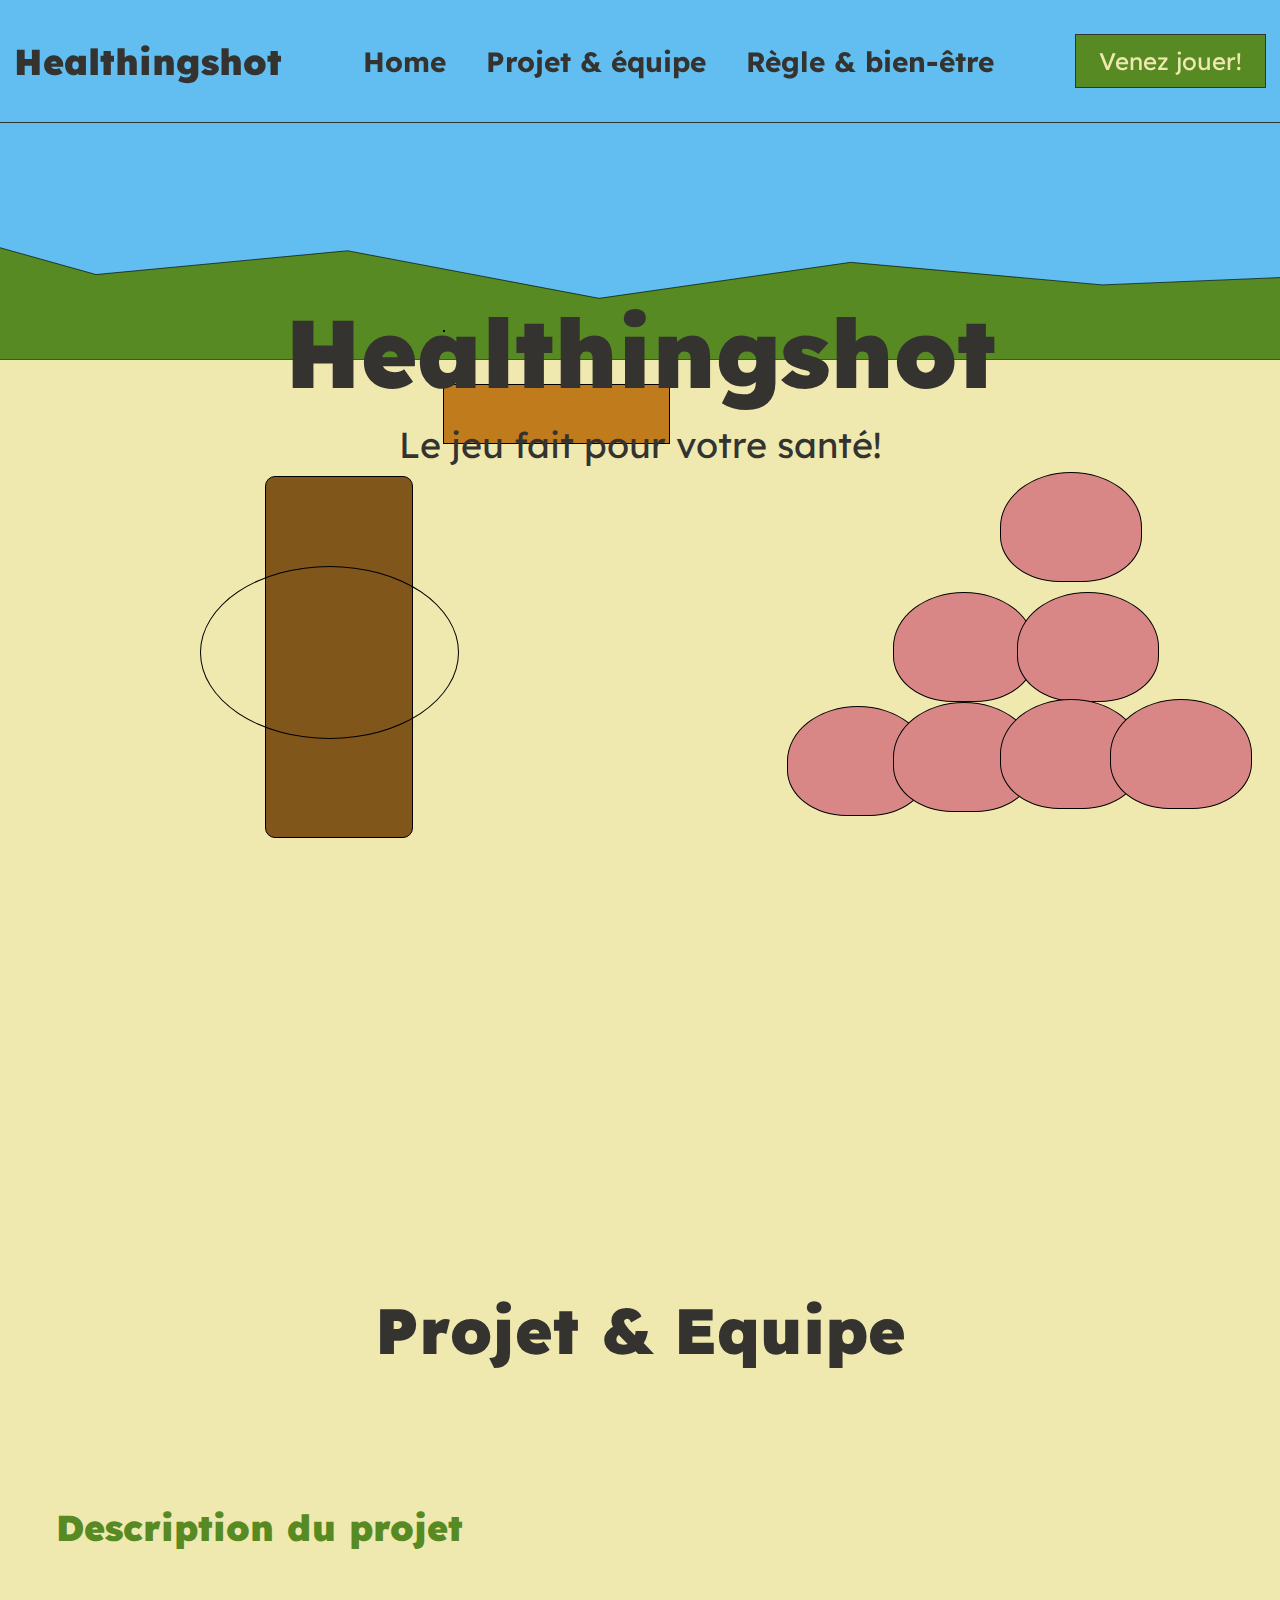
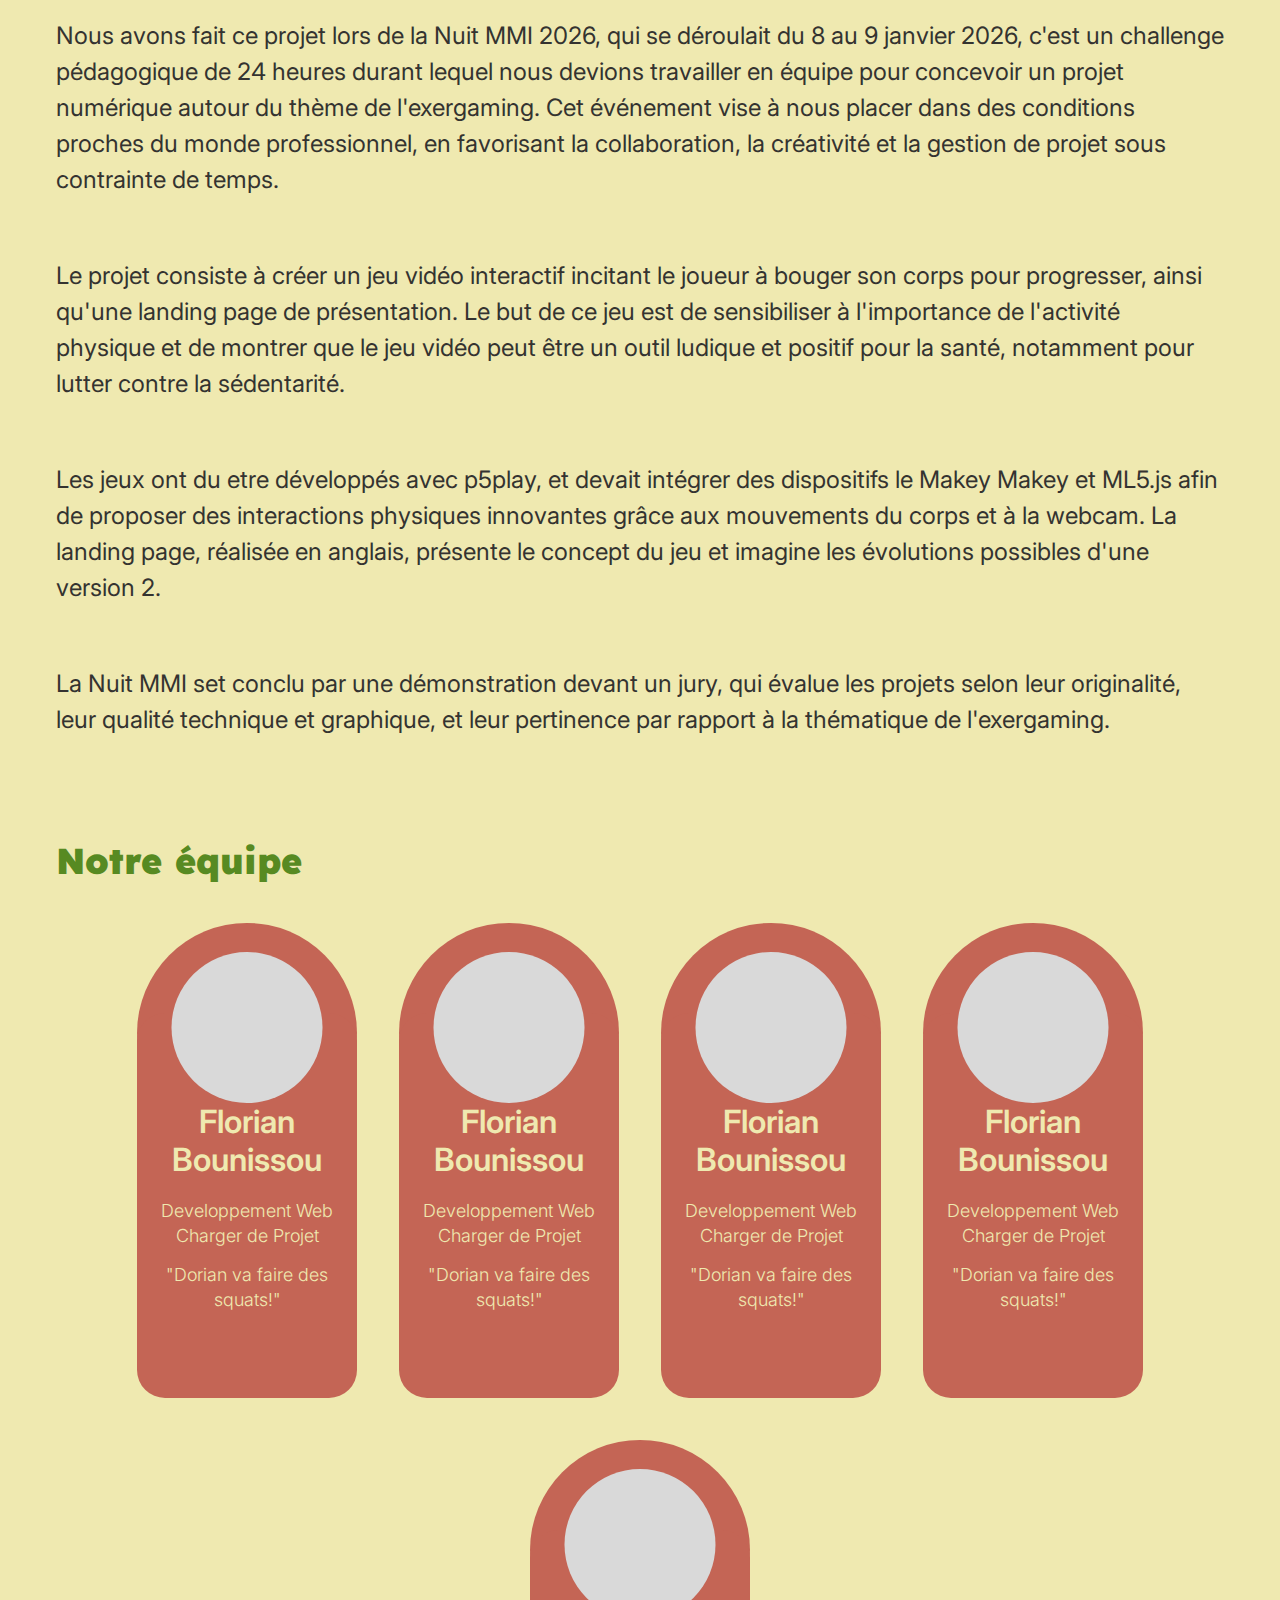
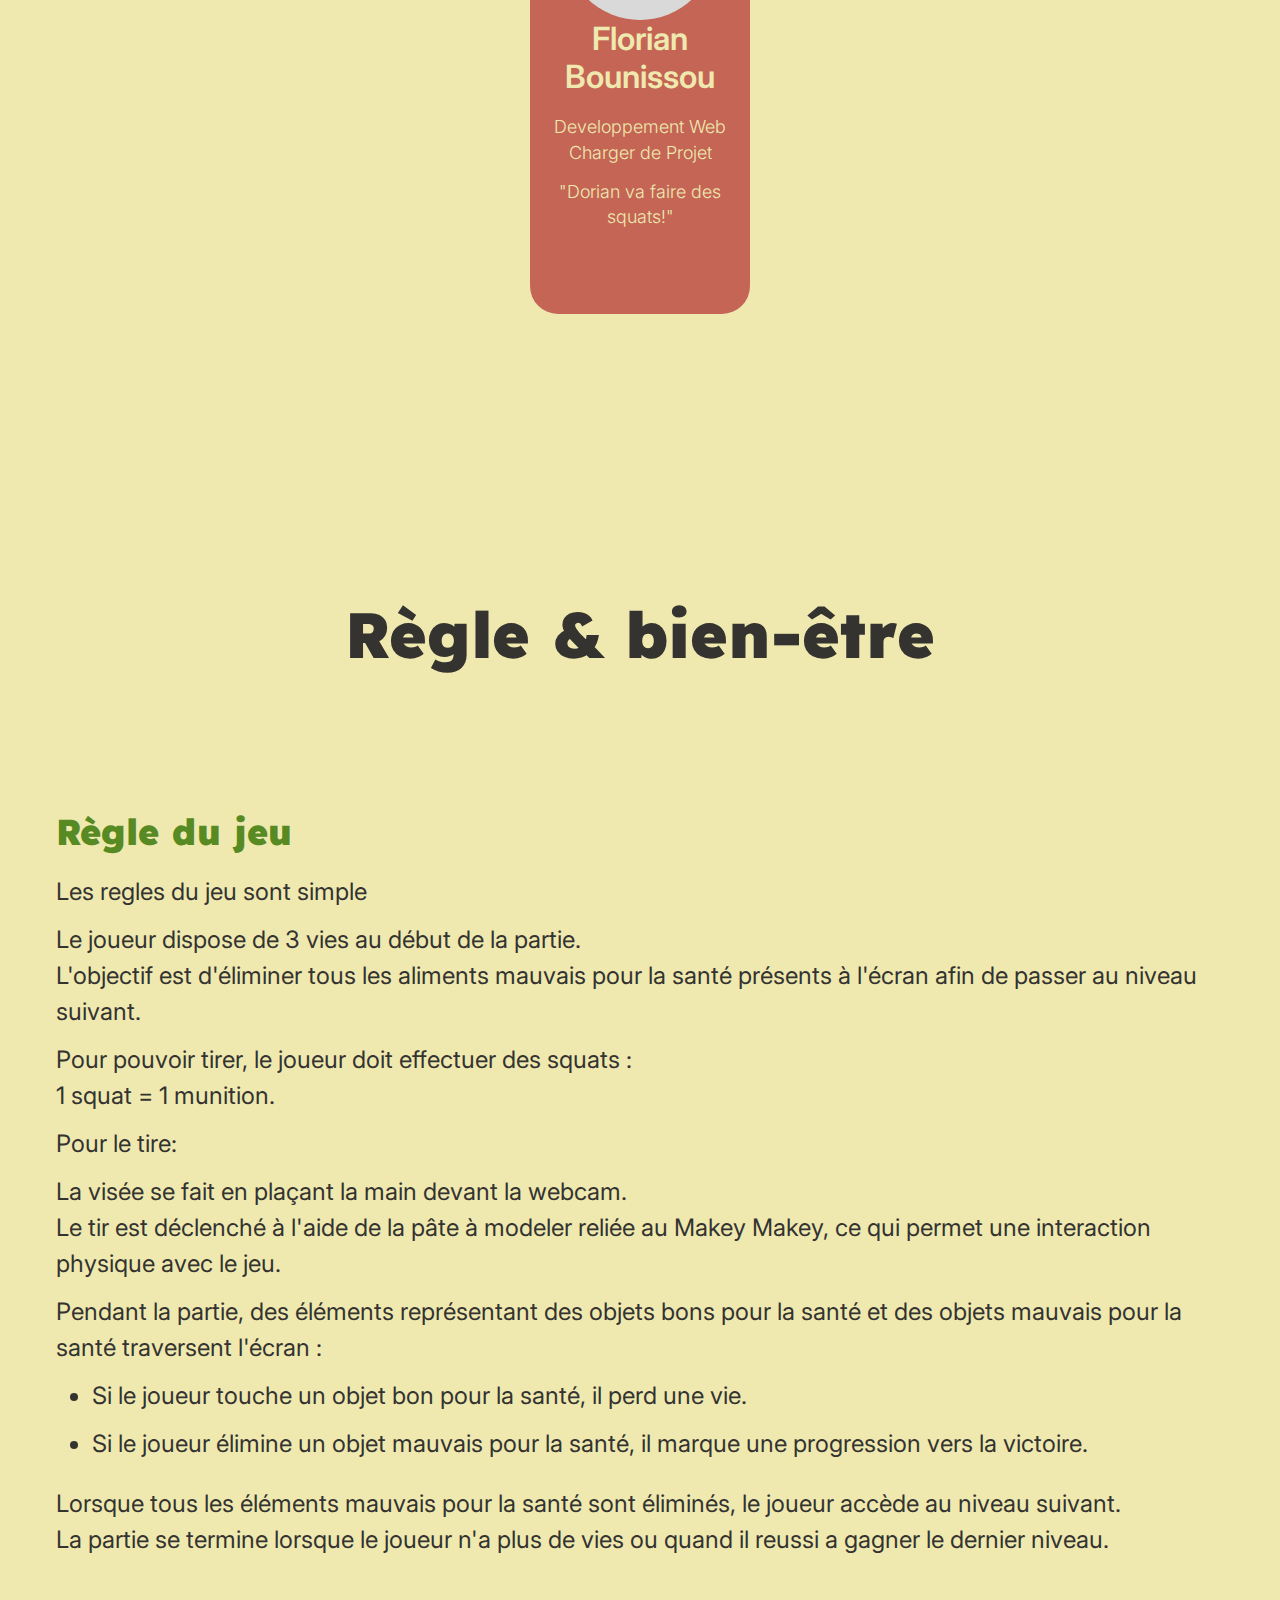
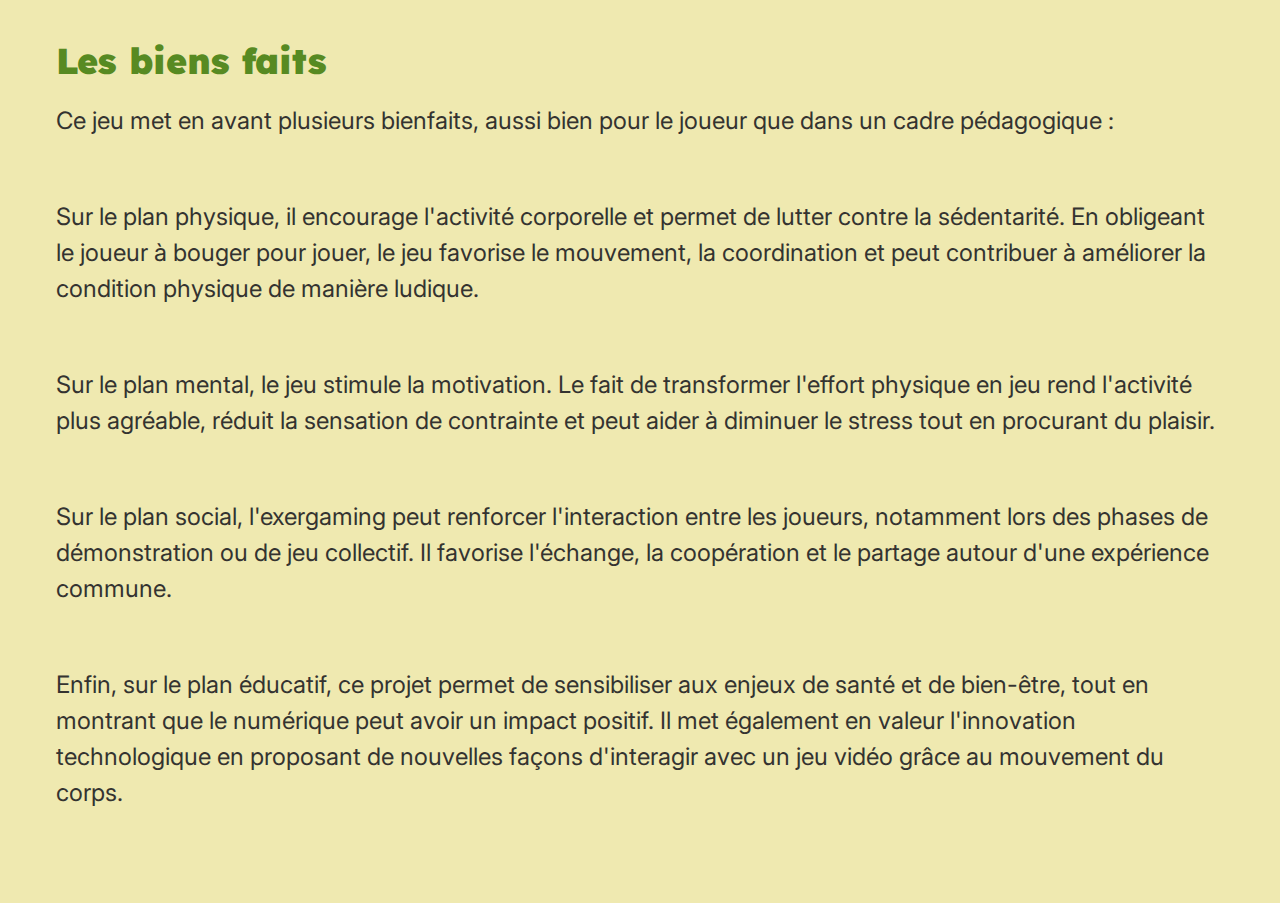
<file: indexlandingpage.html>
<!DOCTYPE html>
<html lang="fr">
<head>
    <meta charset="UTF-8">
    <meta name="viewport" content="width=device-width, initial-scale=1.0">
    <title>Healthingshot - Le jeu fait pour votre santé!</title>
    <link rel="stylesheet" href="style.css">
    <link rel="preconnect" href="https://fonts.googleapis.com">
    <link rel="preconnect" href="https://fonts.gstatic.com" crossorigin>
    <link href="https://fonts.googleapis.com/css2?family=Lexend:wght@400;900&family=Inter:wght@300;400;600&display=swap" rel="stylesheet">
</head>
<body>
    <div class="container">
        <!-- Header -->
        <header>
            <div class="logo">Healthingshot</div>
            <nav>
                <a href="#home">Home</a>
                <a href="#projet">Projet & équipe</a>
                <a href="#regles">Règle & bien-être</a>
            </nav>
            <button class="cta-button">Venez jouer!</button>
        </header>

        <!-- Header Line -->
        <div class="header-line"></div>

        <!-- Hero Section -->
        <section class="hero">
            <div class="hero-background">
                <svg class="background-svg" viewBox="0 0 1440.03 870" fill="none" preserveAspectRatio="none">
                    <rect fill="#62BEF0" width="1440.03" height="870"/>
                    <path d="M-175 870L-175 493.5L108 663.5L391 606L674 721L957 634L1240 688.5L1523 663.5L1806 721V870H-175Z" 
                          fill="#578A22" stroke="black" stroke-linecap="round"/>
                </svg>
            </div>

            <!-- Tree -->
            <div class="tree">
                <div class="tree-trunk"></div>
                <div class="tree-branches"></div>
            </div>

            <!-- House -->
            <div class="house">
                <div class="house-roof"></div>
                <div class="house-body"></div>
            </div>

            <!-- Strawberries -->
            <div class="strawberries">
                <div class="strawberry strawberry-1"></div>
                <div class="strawberry strawberry-2"></div>
                <div class="strawberry strawberry-3"></div>
                <div class="strawberry strawberry-4"></div>
                <div class="strawberry strawberry-5"></div>
                <div class="strawberry strawberry-6"></div>
                <div class="strawberry strawberry-7"></div>
            </div>

            <!-- Hero Text -->
            <div class="hero-text">
                <h1>Healthingshot</h1>
                <p>Le jeu fait pour votre santé!</p>
            </div>
        </section>

        <!-- Projet & Equipe Section -->
        <section id="projet" class="section-projet">
            <h2 class="section-title">Projet & Equipe</h2>
            
            <h3 class="subsection-title">Description du projet</h3>
            <div class="description-text">
                <p>&nbsp;</p>
                <p>Nous avons fait ce projet lors de la Nuit MMI 2026, qui se déroulait du 8 au 9 janvier 2026, c'est un challenge pédagogique de 24 heures durant lequel nous devions travailler en équipe pour concevoir un projet numérique autour du thème de l'exergaming. Cet événement vise à nous placer dans des conditions proches du monde professionnel, en favorisant la collaboration, la créativité et la gestion de projet sous contrainte de temps.</p>
                <p>&nbsp;</p>
                <p>Le projet consiste à créer un jeu vidéo interactif incitant le joueur à bouger son corps pour progresser, ainsi qu'une landing page de présentation. Le but de ce jeu est de sensibiliser à l'importance de l'activité physique et de montrer que le jeu vidéo peut être un outil ludique et positif pour la santé, notamment pour lutter contre la sédentarité.</p>
                <p>&nbsp;</p>
                <p>Les jeux ont du etre développés avec p5play, et devait intégrer des dispositifs le Makey Makey et ML5.js afin de proposer des interactions physiques innovantes grâce aux mouvements du corps et à la webcam. La landing page, réalisée en anglais, présente le concept du jeu et imagine les évolutions possibles d'une version 2.</p>
                <p>&nbsp;</p>
                <p>La Nuit MMI set conclu par une démonstration devant un jury, qui évalue les projets selon leur originalité, leur qualité technique et graphique, et leur pertinence par rapport à la thématique de l'exergaming.</p>
            </div>

            <h3 class="subsection-title team-title">Notre équipe</h3>
            <div class="team-grid">
                <!-- Team Member 1 -->
                <div class="team-member">
                    <div class="member-circle-bg"></div>
                    <div class="member-card">
                        <div class="member-photo"></div>
                        <h4>Florian<br>Bounissou</h4>
                        <p class="member-role">Developpement Web<br>Charger de Projet</p>
                        <p class="member-quote">"Dorian va faire des squats!"</p>
                    </div>
                </div>

                <!-- Team Member 2 -->
                <div class="team-member">
                    <div class="member-circle-bg"></div>
                    <div class="member-card">
                        <div class="member-photo"></div>
                        <h4>Florian<br>Bounissou</h4>
                        <p class="member-role">Developpement Web<br>Charger de Projet</p>
                        <p class="member-quote">"Dorian va faire des squats!"</p>
                    </div>
                </div>

                <!-- Team Member 3 -->
                <div class="team-member">
                    <div class="member-circle-bg"></div>
                    <div class="member-card">
                        <div class="member-photo"></div>
                        <h4>Florian<br>Bounissou</h4>
                        <p class="member-role">Developpement Web<br>Charger de Projet</p>
                        <p class="member-quote">"Dorian va faire des squats!"</p>
                    </div>
                </div>

                <!-- Team Member 4 -->
                <div class="team-member">
                    <div class="member-circle-bg"></div>
                    <div class="member-card">
                        <div class="member-photo"></div>
                        <h4>Florian<br>Bounissou</h4>
                        <p class="member-role">Developpement Web<br>Charger de Projet</p>
                        <p class="member-quote">"Dorian va faire des squats!"</p>
                    </div>
                </div>

                <!-- Team Member 5 -->
                <div class="team-member">
                    <div class="member-circle-bg"></div>
                    <div class="member-card">
                        <div class="member-photo"></div>
                        <h4>Florian<br>Bounissou</h4>
                        <p class="member-role">Developpement Web<br>Charger de Projet</p>
                        <p class="member-quote">"Dorian va faire des squats!"</p>
                    </div>
                </div>
            </div>
        </section>

        <!-- Règle & bien-être Section -->
        <section id="regles" class="section-regles">
            <h2 class="section-title">Règle & bien-être</h2>
            
            <h3 class="subsection-title">Règle du jeu</h3>
            <div class="rules-text">
                <p>Les regles du jeu sont simple</p>
                <p>Le joueur dispose de 3 vies au début de la partie.<br>
                L'objectif est d'éliminer tous les aliments mauvais pour la santé présents à l'écran afin de passer au niveau suivant.</p>
                <p>Pour pouvoir tirer, le joueur doit effectuer des squats :<br>
                1 squat = 1 munition.</p>
                <p>Pour le tire:</p>
                <p>La visée se fait en plaçant la main devant la webcam.<br>
                Le tir est déclenché à l'aide de la pâte à modeler reliée au Makey Makey, ce qui permet une interaction physique avec le jeu.</p>
                <p>Pendant la partie, des éléments représentant des objets bons pour la santé et des objets mauvais pour la santé traversent l'écran :</p>
                <ul>
                    <li>Si le joueur touche un objet bon pour la santé, il perd une vie.</li>
                    <li>Si le joueur élimine un objet mauvais pour la santé, il marque une progression vers la victoire.</li>
                </ul>
                <p>Lorsque tous les éléments mauvais pour la santé sont éliminés, le joueur accède au niveau suivant.<br>
                La partie se termine lorsque le joueur n'a plus de vies ou quand il reussi a gagner le dernier niveau.</p>
            </div>

            <h3 class="subsection-title benefits-title">Les biens faits</h3>
            <div class="benefits-text">
                <p>Ce jeu met en avant plusieurs bienfaits, aussi bien pour le joueur que dans un cadre pédagogique :</p>
                <p>&nbsp;</p>
                <p>Sur le plan physique, il encourage l'activité corporelle et permet de lutter contre la sédentarité. En obligeant le joueur à bouger pour jouer, le jeu favorise le mouvement, la coordination et peut contribuer à améliorer la condition physique de manière ludique.</p>
                <p>&nbsp;</p>
                <p>Sur le plan mental, le jeu stimule la motivation. Le fait de transformer l'effort physique en jeu rend l'activité plus agréable, réduit la sensation de contrainte et peut aider à diminuer le stress tout en procurant du plaisir.</p>
                <p>&nbsp;</p>
                <p>Sur le plan social, l'exergaming peut renforcer l'interaction entre les joueurs, notamment lors des phases de démonstration ou de jeu collectif. Il favorise l'échange, la coopération et le partage autour d'une expérience commune.</p>
                <p>&nbsp;</p>
                <p>Enfin, sur le plan éducatif, ce projet permet de sensibiliser aux enjeux de santé et de bien-être, tout en montrant que le numérique peut avoir un impact positif. Il met également en valeur l'innovation technologique en proposant de nouvelles façons d'interagir avec un jeu vidéo grâce au mouvement du corps.</p>
            </div>
        </section>
    </div>
</body>
</html>
</file>
<file: style.css>
/* Reset and Base Styles */
* {
    margin: 0;
    padding: 0;
    box-sizing: border-box;
}

body {
    font-family: 'Inter', sans-serif;
    background-color: #efe9b0;
    color: #343330;
    overflow-x: hidden;
}

/* Smooth scroll for in-page links */
html {
    scroll-behavior: smooth;
}

/* Compensate for fixed header when scrolling to anchors */
section,
.section-projet,
.section-regles {
    scroll-margin-top: 120px;
}

.container {
    position: relative;
    width: 100%;
    min-height: 100vh;
    padding-top: 102px;
}

/* Header */
header {
    position: fixed;
    top: 0;
    left: 0;
    right: 0;
    display: flex;
    align-items: center;
    justify-content: space-between;
    padding: 34px 14px 34px 14px;
    z-index: 1000;
    background-color: transparent;
    border-bottom: 1px solid #343330;
}

.logo {
    font-family: 'Lexend', sans-serif;
    font-weight: 900;
    font-size: 36px;
    color: #343330;
}

nav {
    display: flex;
    gap: 40px;
    margin-left: auto;
    margin-right: auto;
}

nav a {
    font-family: 'Lexend', sans-serif;
    font-weight: 700;
    font-size: 28px;
    color: #343330;
    text-decoration: none;
    white-space: nowrap;
}

nav a:hover {
    text-decoration: underline;
}

.cta-button {
    background-color: #578a22;
    border: 1px solid #343330;
    color: #efe9b0;
    padding: 11px 23px;
    font-family: 'Lexend', sans-serif;
    font-weight: 400;
    font-size: 24px;
    cursor: pointer;
    white-space: nowrap;
    text-decoration: none;
    display: inline-block;
}

.cta-button:hover {
    background-color: #6a9e2a;
    text-decoration: none;
}

.header-line {
    display: none;
}

/* Hero Section */
.hero {
    position: relative;
    /* leave vertical space so the fixed header doesn't cover content
       the hero's content will start below the SVG which sits visually at top */
    padding-top: 40vh;
    min-height: 100vh;
    overflow: visible;
}

.hero-background {
    position: absolute; /* not fixed: will scroll away with the page */
    top: -102px; /* pull the svg up so it visually touches the top of the viewport */
    left: 0;
    width: 100%;
    height: 40vh; /* the svg won't take the whole page */
    max-height: 40vh;
    z-index: 0;
    pointer-events: none;
}

.background-svg {
    display: block;
    width: 100%;
    height: 100%;
    object-fit: cover;
}

/* Tree */
.tree {
    position: absolute;
    left: 265px;
    top: 374px;
    width: 148px;
    height: 362px;
}

.tree-trunk {
    position: absolute;
    width: 100%;
    height: 100%;
    background-color: #81561B;
    border: 1px solid black;
    border-radius: 10px;
}

.tree-branches {
    position: absolute;
    top: 90px;
    left: -65px;
    width: 259px;
    height: 173px;
    border: 1px solid black;
    border-radius: 50%;
    background-color: transparent;
}

/* House */
.house {
    position: absolute;
    left: 443px;
    top: 228px;
    width: 227px;
    height: 114px;
}

.house-roof {
    position: absolute;
    width: 0;
    height: 0;
    border-left: 113px solid transparent;
    border-right: 113px solid transparent;
    border-bottom: 60px solid #E45649;
    border: 1px solid black;
}

.house-body {
    position: absolute;
    bottom: 0;
    width: 100%;
    height: 60px;
    background-color: #C07B1D;
    border: 1px solid black;
}

/* Strawberries */
.strawberries {
    position: absolute;
    left: 787px;
    top: 370px;
    width: 465px;
    height: 337px;
}

.strawberry {
    position: absolute;
    width: 142px;
    height: 110px;
    background-color: #D98686;
    border: 1px solid black;
    border-radius: 60% 60% 50% 50%;
}

.strawberry-1 {
    left: 213px;
    top: 0;
}

.strawberry-2 {
    left: 106px;
    top: 120px;
}

.strawberry-3 {
    left: 230px;
    top: 120px;
}

.strawberry-4 {
    left: 0;
    top: 234px;
}

.strawberry-5 {
    left: 106px;
    top: 230px;
}

.strawberry-6 {
    left: 213px;
    top: 227px;
}

.strawberry-7 {
    left: 323px;
    top: 227px;
}

/* Hero Text */
.hero-text {
    position: absolute;
    top: 190px;
    left: 50%;
    transform: translateX(-50%);
    text-align: center;
    z-index: 10;
}

.hero-text h1 {
    font-family: 'Lexend', sans-serif;
    font-weight: 900;
    font-size: 96px;
    color: #343330;
    margin-bottom: 10px;
}

.hero-text p {
    font-family: 'Lexend', sans-serif;
    font-weight: 400;
    font-size: 36px;
    color: #343330;
}

/* Section Projet */
.section-projet {
    position: relative;
    margin-top: 200px;
    padding: 88px 56px 80px;
}

.section-title {
    font-family: 'Lexend', sans-serif;
    font-weight: 900;
    font-size: 64px;
    color: #343330;
    text-align: center;
    margin-bottom: 135px;
}

.subsection-title {
    font-family: 'Lexend', sans-serif;
    font-weight: 900;
    font-size: 36px;
    color: #578a22;
    text-align: left;
    margin-bottom: 20px;
    max-width: 1328px;
    margin-left: auto;
    margin-right: auto;
}

.team-title {
    margin-top: 100px;
    margin-bottom: 40px;
}

.description-text {
    font-family: 'Inter', sans-serif;
    font-weight: 400;
    font-size: 24px;
    line-height: 1.5;
    max-width: 1328px;
    margin: 0 auto;
}

.description-text p {
    margin-bottom: 0.5em;
}

/* Team Grid */
.team-grid {
    display: flex;
    justify-content: center;
    gap: 42px;
    flex-wrap: wrap;
    max-width: 1328px;
    margin: 0 auto;
}

.team-member {
    position: relative;
    width: 220px;
}

.member-circle-bg {
    position: absolute;
    top: 0;
    left: 0;
    width: 220px;
    height: 220px;
    background-color: #C46555;
    border-radius: 50%;
}

.member-card {
    position: relative;
    background-color: #C46555;
    border-radius: 28px;
    padding-top: 90px;
    padding-bottom: 85px;
    margin-top: 90px;
    text-align: center;
}

.member-photo {
    position: absolute;
    top: -61px;
    left: 50%;
    transform: translateX(-50%);
    width: 151px;
    height: 151px;
    background-color: #D9D9D9;
    border-radius: 50%;
}

.member-card h4 {
    font-family: 'Inter', sans-serif;
    font-weight: 600;
    font-size: 32px;
    color: #efe9b0;
    margin-bottom: 18px;
    line-height: 1.2;
}

.member-role {
    font-family: 'Inter', sans-serif;
    font-weight: 300;
    font-size: 18px;
    color: #efe9b0;
    margin-bottom: 14px;
    line-height: 1.4;
}

.member-quote {
    font-family: 'Inter', sans-serif;
    font-weight: 300;
    font-size: 18px;
    color: #efe9b0;
    padding: 0 8px;
    line-height: 1.4;
}

/* Section Règles */
.section-regles {
    position: relative;
    margin-top: 100px;
    padding: 100px 56px 80px;
}

.rules-text,
.benefits-text {
    font-family: 'Inter', sans-serif;
    font-weight: 400;
    font-size: 24px;
    line-height: 1.5;
    max-width: 1328px;
    margin: 0 auto;
}

.rules-text p,
.benefits-text p {
    margin-bottom: 0.5em;
}

.rules-text ul {
    margin-left: 36px;
    margin-bottom: 1em;
}

.rules-text li {
    margin-bottom: 0.5em;
}

.benefits-title {
    margin-top: 80px;
    margin-bottom: 20px;
}

/* Responsive Design */
@media (max-width: 1200px) {
    header {
        flex-wrap: wrap;
        gap: 20px;
    }

    nav {
        order: 3;
        width: 100%;
        justify-content: center;
    }

    .hero {
        height: 600px;
    }

    .hero-background {
        height: 600px;
    }

    .tree,
    .house,
    .strawberries {
        display: none;
    }

    .hero-text {
        top: 150px;
    }

    .team-grid {
        gap: 30px;
    }
}

@media (max-width: 768px) {
    .logo {
        font-size: 26px;
    }

    nav {
        flex-direction: column;
        gap: 15px;
        align-items: center;
    }

    nav a {
        font-size: 20px;
    }

    .cta-button {
        font-size: 18px;
        padding: 8px 16px;
    }

    .hero-text h1 {
        font-size: 48px;
    }

    .hero-text p {
        font-size: 20px;
    }

    .section-title {
        font-size: 42px;
        margin-bottom: 60px;
    }

    .subsection-title {
        font-size: 28px;
        margin-bottom: 50px;
    }

    .description-text,
    .rules-text,
    .benefits-text {
        font-size: 18px;
    }

    .team-grid {
        flex-direction: column;
        align-items: center;
    }

    .team-title,
    .benefits-title {
        margin-top: 100px;
    }
}
</file>
